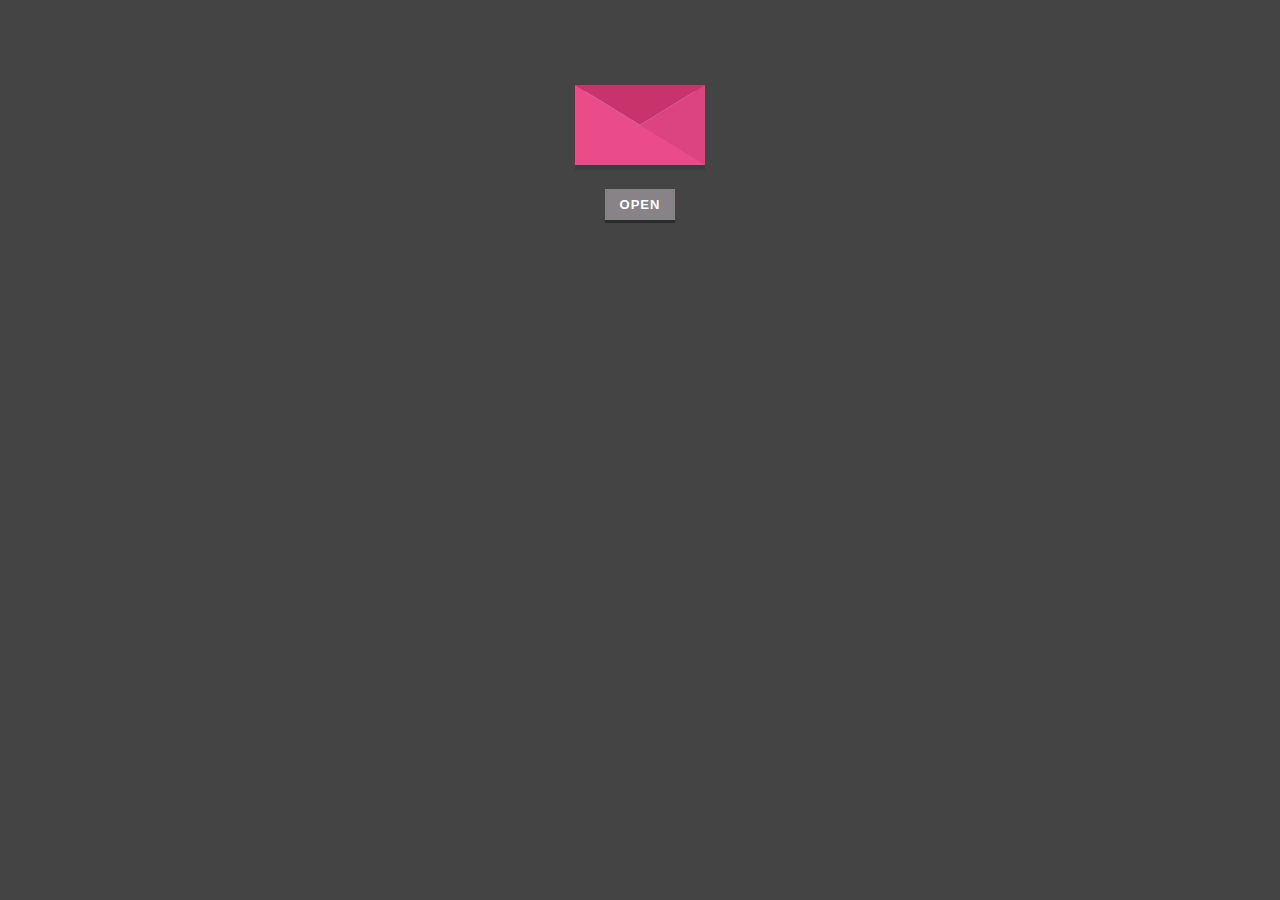
<file: index.html>
<!doctype html>
<html>
<head>
<title>초대장</title>
<meta charset="utf-8">
    <link href="style/mail.css" rel="stylesheet" type="text/css" />
    <link rel="preconnect" href="https://fonts.googleapis.com">
    <link rel="preconnect" href="https://fonts.gstatic.com" crossorigin>
    <link href="https://fonts.googleapis.com/css2?family=Nanum+Myeongjo&display=swap" rel="stylesheet">
    
</head>

<body>
    <div class="container">
  
        <div class="envelope">
          <div class="paper">
            <ul>
              <li></li>
              <li></li>
              <li></li>
              <li></li>
            </ul>
            <div class="noti">1</div>
          </div>
        </div>
        
        <div class="open"></div>
        
        <a href="javascript:">Open</a>
        
      </div>

      <script src="https://code.jquery.com/jquery-3.6.4.min.js"></script>
<script>
$(document).ready(function() {
        $('a').on('click', function(event) {
            event.preventDefault(); // Prevent the default behavior of the anchor tag
            $('.container').addClass('is-active');
            // Redirect to invitation.html after a short delay (e.g., 1000 milliseconds or 1 second)
            setTimeout(function() {
                window.location.href = 'invitation.html';
            }, 3500);
        });
    });
</script>
</body>
</file>
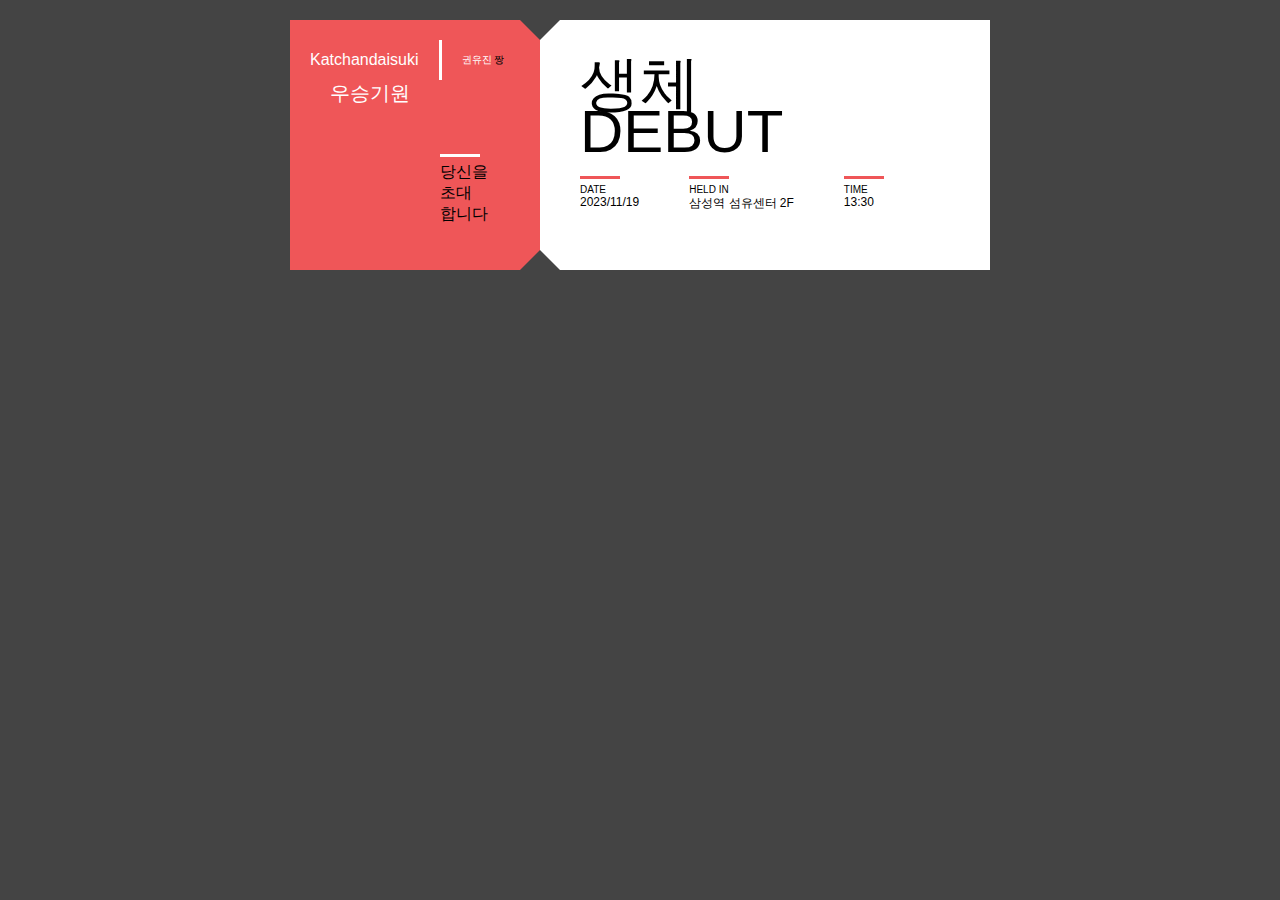
<file: invitation.html>
<!doctype html>
<html>
<head>
<title>초대장</title>
<meta charset="utf-8">
    <link href="style/invitation.css" rel="stylesheet" type="text/css" />
    <link rel="preconnect" href="https://fonts.googleapis.com">
    <link rel="preconnect" href="https://fonts.gstatic.com" crossorigin>
    <link href="https://fonts.googleapis.com/css2?family=Nanum+Myeongjo&display=swap" rel="stylesheet">
    
</head>

<body>

<!-- CSS Ticket inspired by -->
<!-- https://dribbble.com/shots/2677752-Dribbble-invite-competition -->

<div class="ticket">
    <div class="stub">
      <div class="top">
        <span class="admit">Katchandaisuki</span>
        <span class="line"></span>
        <span class="num">
          권유진
          <span>짱</span>
        </span>
      </div>
      <div class="number">우승기원</div>
      <div class="invite">
        당신을 초대 합니다
      </div>
    </div>
    <div class="check">
      <div class="big">
        생체 <br> DEBUT
      </div>
      <div class="number"></div>
      <div class="info">
        <section>
          <div class="title">Date</div>
          <div>2023/11/19</div>
        </section>
        <section>
          <div class="title">Held In</div>
          <div>삼성역 섬유센터 2F</div>
        </section>
        <section>
          <div class="title">TIME</div>
          <div>13:30</div>
        </section>
      </div>
    </div>
  </div>
</body>
</file>
<file: style/mail.css>
* {
    box-sizing: border-box;
  }
  
  @font-face {
    font-family: 'DNFBitBitv2';
    font-style: normal;
    font-weight: 200;
    src: url('https://cdn.df.nexon.com/img/common/font/DNFBitBitv2.otf') format('opentype');
  }
  

  html {
    background: #444444; 
  }
  
  .container {
    width: 130px;
    margin: 20px auto;
    text-align: center;
    position: relative;
  }
  
  .envelope {
    background: #ca336d;
    width: 100%;
    height: 80px;
    position: relative;
    box-shadow: 0 5px 0 #3a3d3c;
    margin: 85px 0 30px 0;
    z-index: 1;
  }
  
  .envelope:before,
  .envelope:after {
    content: "";
    position: absolute;
    bottom: 0;  
  }
  
  .envelope:before {
    right: 0;
    border-bottom: 0px solid transparent;
    border-top: 80px solid transparent;
    border-right: 130px solid #dc447f;
    z-index: 1;
  }
  
  .envelope:after {
    left: 0;
    border-bottom: 0px solid transparent;
    border-top: 80px solid transparent;
    border-left: 130px solid #ea4c89;  
    z-index: 1;
  }
  
  .open {
    border-right: 65px solid transparent;
    border-top: 40px solid #c8336c;
    border-left: 65px solid transparent;  
    position: absolute;
    z-index: 9999;
    left: 0;
    top: 0;
    transform-origin: 0% 0%;
  }
  
  .paper {
    width: 110px;
    height: 75px;
    position: absolute;
    bottom: 0;
    left: 50%;
    margin-left: -55px;
    background: #f2f2f2;
    z-index: 0;
  }
  
  .paper:before {
    content: "";
    position: absolute;
  }  
  
  .paper:before {
    width: 110px;
    height: 75px;
    background: rgba(177,177,177,0.1);
    bottom: 0;
    left: 0;
  }
  
  .noti {
    position: absolute;
    top: -15px;
    right: -15px;
    width: 35px;
    height: 35px;
    border-radius: 35px;
    color: #fff;
    font: bold 20px/36px "Helvetica";
    text-align: center;
    background: #2ecc71;
    box-shadow: 0 4px 0 rgba(216,217,216, 0.7);
    opacity: 0;  
  }
  
  ul {
    margin: 25px auto 0 auto;
    padding: 0;
    display: block;
    width: 80%;
  }
  
  li {
    list-style: none;
    background: #d3d3d3;
    width: 100%;
    height: 5px;
    margin-bottom: 5px;
  }
  
  li:nth-child(1) {
    width: 50%;  
  }
  
  li:nth-child(2) {
    margin-bottom: 20px;  
    width: 20%;
  }
  
  a {
    background: #878387;
    text-decoration: none;
    text-transform: uppercase;
    color: #fff;
    letter-spacing: 1px;
    font: bold 13px "helvetica"; 
    font-family: 'DNFBitBitv2', sans-serif;
    padding: 8px 15px;
    box-shadow: 0 3px 0 #2a2c2b;
  }
  
  a:active,
  a:hover {
     box-shadow: 0 1px 0 #2a2c2b;
  }
  
  /* TRIGGER ANIMATIONS */
  .is-active .open {
    animation: foldUp 1s ease-in-out; 
    animation-fill-mode: forwards;
  }
    
  .is-active .paper {
    animation: paperUp 1.5s ease-in-out; 
    animation-fill-mode: forwards;
    animation-delay: 1s; /* W3C and Opera */ 
  }
  
  .is-active .noti {
    animation: noti 0.5s ease-in-out; 
    animation-fill-mode: forwards;
    animation-delay: 2s; /* W3C and Opera */ 
  }
  
  /* ANIMATIONS */
  @keyframes foldUp {  
  from {  
      transform: rotateX(0deg);
  }  
  to {  
      transform:rotateX(180deg);
      z-index: 0;
     }  
  }
  
  @keyframes noti {  
    from {  
      opacity: 0;
    } to {  
      opacity: 1;
     }  
  }
  
  
  @keyframes paperUp {  
    from {  
        height: 75px;
    } 60% {
        height: 130px;
    } 70% {
        height: 110px;
    } 80% {
        height: 130px;
    } 90% {
        height: 120px;
    } 100% {
        height: 130px;
    }  
  }
</file>
<file: style/invitation.css>
@font-face {
  font-family: 'DNFBitBitv2';
  font-style: normal;
  font-weight: 200;
  src: url('https://cdn.df.nexon.com/img/common/font/DNFBitBitv2.otf') format('opentype');
}

body {
  background:#444444; 
  font-family: 'DNFBitBitv2', sans-serif;

  margin: 0;
  padding: 0;
}

.ticket {
  display: flex;
  justify-content: center;
  align-items: center;
  width: 700px;
  margin: 20px auto;
}

.stub,
.check {
  box-sizing: border-box;
}

.stub {
  background: #ef5658;
  height: 250px;
  width: 250px;
  color: white;
  padding: 20px;
  position: relative;
}

.stub:before {
  content: '';
  position: absolute;
  top: 0;
  right: 0;
  border-top: 20px solid#444444;
  border-left: 20px solid #ef5658;
  width: 0;
}

.stub:after {
  content: '';
  position: absolute;
  bottom: 0;
  right: 0;
  border-bottom: 20px solid #444444; 
  border-left: 20px solid #ef5658;
  width: 0;
}

.stub .top {
  display: flex;
  align-items: center;
  height: 40px;
}

.stub .top .line {
  display: block;
  background: #fff;
  height: 40px;
  width: 3px;
  margin: 0 20px;
}

.stub .top .num {
  font-size: 10px;
}

.stub .top .num span {
  color: #000;
}

.stub .number {
  position: absolute;
  left: 40px;
  font-size: 20px;
}

.stub .invite {
  position: absolute;
  left: 150px;
  bottom: 45px;
  color: #000;
  width: 20%;
}

.stub .invite:before {
  content: '';
  background: #fff;
  display: block;
  width: 40px;
  height: 3px;
  margin-bottom: 5px;
}

.check {
  background: #fff;
  height: 250px;
  width: 450px;
  padding: 40px;
  position: relative;
}

.check:before {
  content: '';
  position: absolute;
  top: 0;
  left: 0;
  border-top: 20px solid #444444;
  border-right: 20px solid #fff;
  width: 0;
}

.check:after {
  content: '';
  position: absolute;
  bottom: 0;
  left: 0;
  border-bottom: 20px solid #444444; 
  border-right: 20px solid #fff;
  width: 0;
}

.check .big {
  font-size: 60px;
  font-weight: 100;
  line-height: .8em;
}

.check .number {
  position: absolute;
  top: 50px;
  right: 50px;
  color: #ef5658;
  font-size: 40px;
}

.check .info {
  display: flex;
  justify-content: flex-start;
  font-size: 12px;
  margin-top: 20px;
  width: 100%;
}

.check .info section {
  margin-right: 50px;
}

.check .info section:before {
  content: '';
  background: #ef5658;
  display: block;
  width: 40px;
  height: 3px;
  margin-bottom: 5px;
}

.check .info section .title {
  font-size: 10px;
  text-transform: uppercase;
}
</file>
